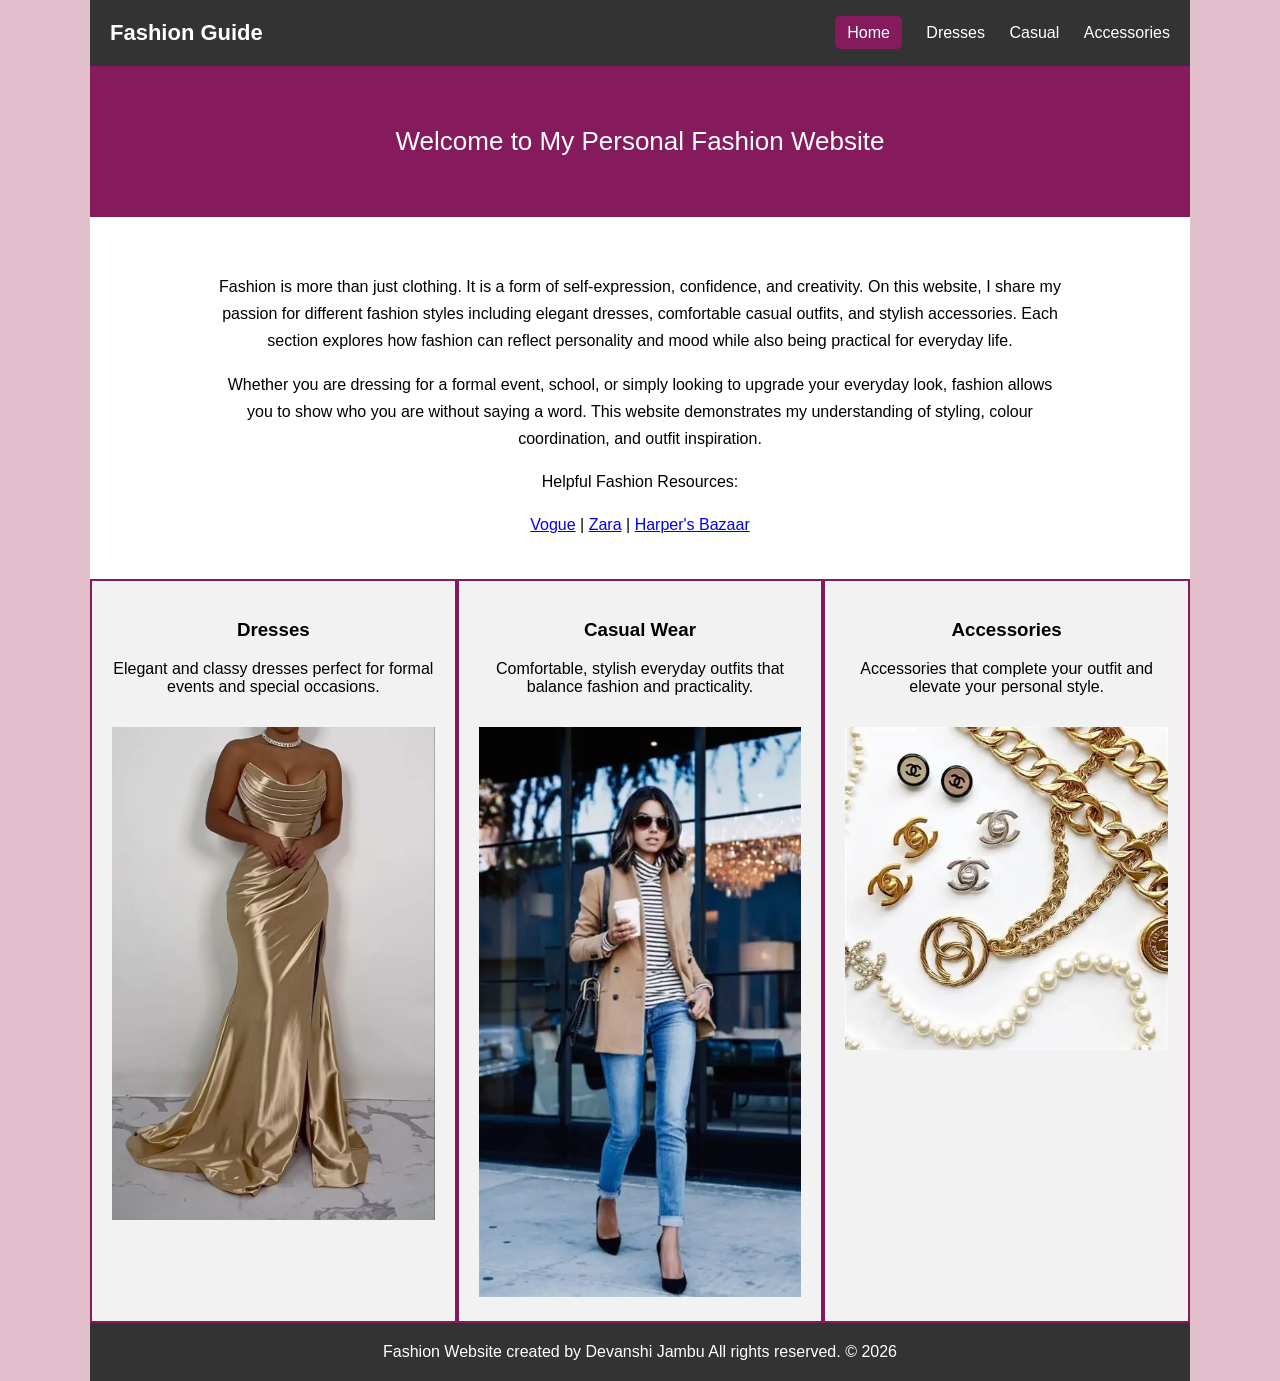
<file: index.html>
<!DOCTYPE html>
<html>
<head>
<title>My Fashion Guide</title>
<link rel="stylesheet" href="style.css">
</head>

<body>

<div class="container">

<div class="top-bar">
<div class="logo">Fashion Guide</div>
<nav>
<a href="index.html" class="active">Home</a>
<a href="dresses.html">Dresses</a>
<a href="casual.html">Casual</a>
<a href="accessories.html">Accessories</a>
</nav>
</div>

<div class="header">
Welcome to My Personal Fashion Website
</div>

<div class="intro">
<p>Fashion is more than just clothing. It is a form of self-expression, confidence, and creativity. On this website, I share my passion for different fashion styles including elegant dresses, comfortable casual outfits, and stylish accessories. Each section explores how fashion can reflect personality and mood while also being practical for everyday life.</p>

<p>Whether you are dressing for a formal event, school, or simply looking to upgrade your everyday look, fashion allows you to show who you are without saying a word. This website demonstrates my understanding of styling, colour coordination, and outfit inspiration.</p>

<p>Helpful Fashion Resources:</p>
<a href="https://www.vogue.com" target="_blank">Vogue</a> |
<a href="https://www.zara.com" target="_blank">Zara</a> |
<a href="https://www.harpersbazaar.com" target="_blank">Harper's Bazaar</a>
</div>

<div class="box box1">
<h3>Dresses</h3>
<p>Elegant and classy dresses perfect for formal events and special occasions.</p>
<img src="images/index.jpg" alt="Dresses">
</div>

<div class="box box2">
<h3>Casual Wear</h3>
<p>Comfortable, stylish everyday outfits that balance fashion and practicality.</p>
<img src="images/casual.webp" alt="Casual Wear">
</div>

<div class="box box3">
<h3>Accessories</h3>
<p>Accessories that complete your outfit and elevate your personal style.</p>
<img src="images/accessories.webp" alt="Accessories">
</div>

<footer>
Fashion Website created by Devanshi Jambu  All rights reserved. &copy; 2026
</footer>

</div>
</body>
</html>
</file>
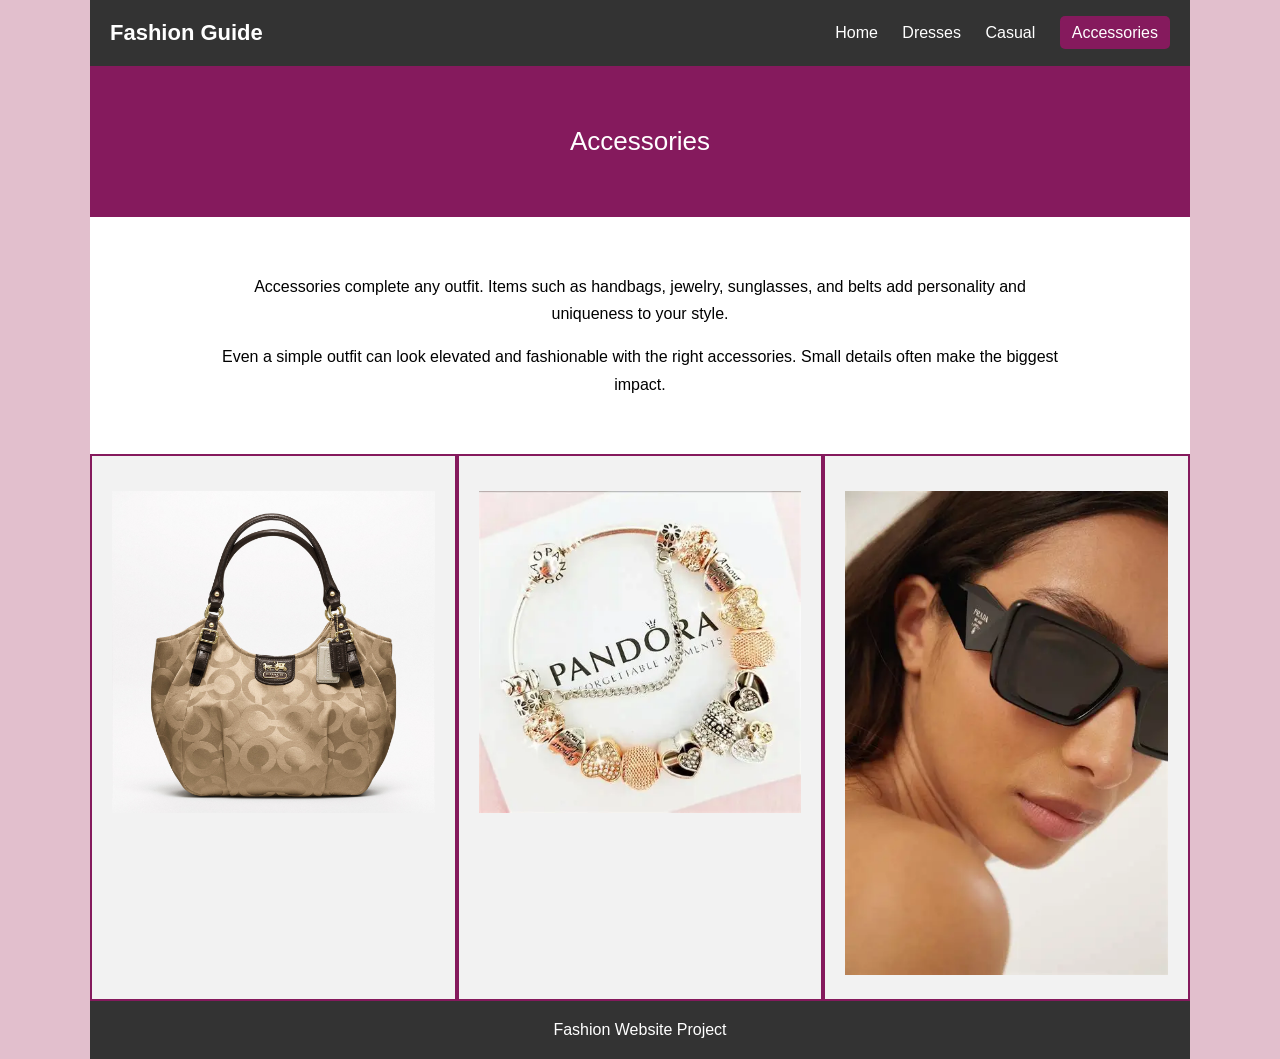
<file: accessories.html>
<!DOCTYPE html>
<html lang="en">
<head>
    <meta charset="UTF-8">
    <meta name="viewport" content="width=device-width, initial-scale=1.0">
    <title>Accessories</title>
    <link rel="stylesheet" href="style.css">
</head>
<body>
    <div class="container">
        <div class="top-bar">
            <div class="logo">Fashion Guide </div>
            <nav>
                <a href ="index.html"> Home</a>
                <a href="dresses.html">Dresses</a>
                <a href ="casual.html">Casual</a>
                <a href ="accessories.html" class="active">Accessories</a>

            </nav>
        </div>
        <div class="header">
            Accessories 
        </div>
        <div class="intro">
           <p>Accessories complete any outfit. Items such as handbags, jewelry, sunglasses, and belts add personality and uniqueness to your style.</p>

            <p>Even a simple outfit can look elevated and fashionable with the right accessories. Small details often make the biggest impact.</p>
        </div>
        <div class="box box1 ">
            <img src="images/accessories1.jpg" alt="Handbag">

        </div>
        <div class="box box2 ">
            <img src="images/accessories2.webp" alt="Jewelry">
            
        </div>
        <div class="box box3 ">
            <img src="images/accessories3.webp" alt="Sunglasses">
            
        </div>
        <footer>
            Fashion Website Project 
        </footer>
    </div>
</body>
</html>
</file>
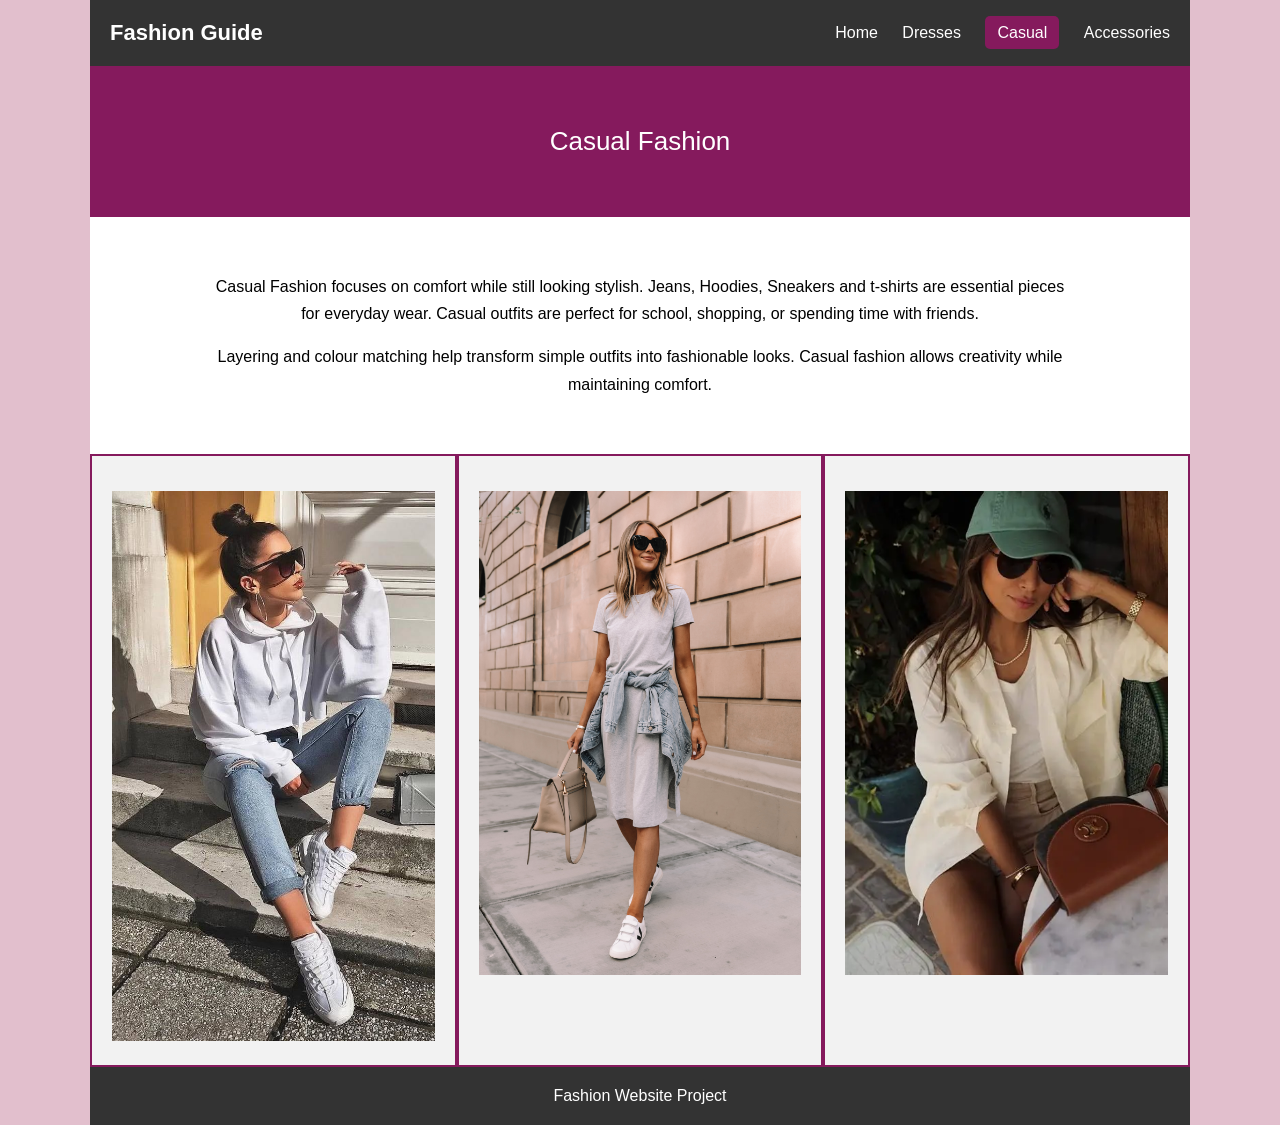
<file: casual.html>
<!DOCTYPE html>
<html lang="en">
<head>
    <meta charset="UTF-8">
    <meta name="viewport" content="width=device-width, initial-scale=1.0">
    <title>Casual</title>
    <link rel="stylesheet" href="style.css">
</head>
<body>
    <div class="container">
        <div class="top-bar">
            <div class="logo">Fashion Guide </div>
            <nav>
                <a href ="index.html"> Home</a>
                <a href="dresses.html">Dresses</a>
                <a href ="casual.html" class="active">Casual</a>
                <a href ="accessories.html">Accessories</a>

            </nav>
        </div>
        <div class="header">
            Casual Fashion 
        </div>
        <div class="intro">
            <p>
                Casual Fashion focuses on comfort while still looking stylish. Jeans, Hoodies, Sneakers and t-shirts are essential
                pieces for everyday wear. Casual outfits are perfect for school, shopping, or spending time with friends.
            </p>
            <p>
                Layering and colour matching help transform simple outfits into fashionable looks. Casual fashion allows creativity while maintaining comfort. 
            </p>
        </div>
        <div class="box box1 ">
            <img src="images/casual1.jpg" alt="Jeans and Hoodie">

        </div>
        <div class="box box2 ">
            <img src="images/casual2.jpg" alt="Sneakers and T-shirt">
            
        </div>
        <div class="box box3 ">
            <img src="images/casual3.webp" alt="Cap and Shorts">
            
        </div>
        <footer>
            Fashion Website Project 
        </footer>
    </div>
</body>
</html>
</file>
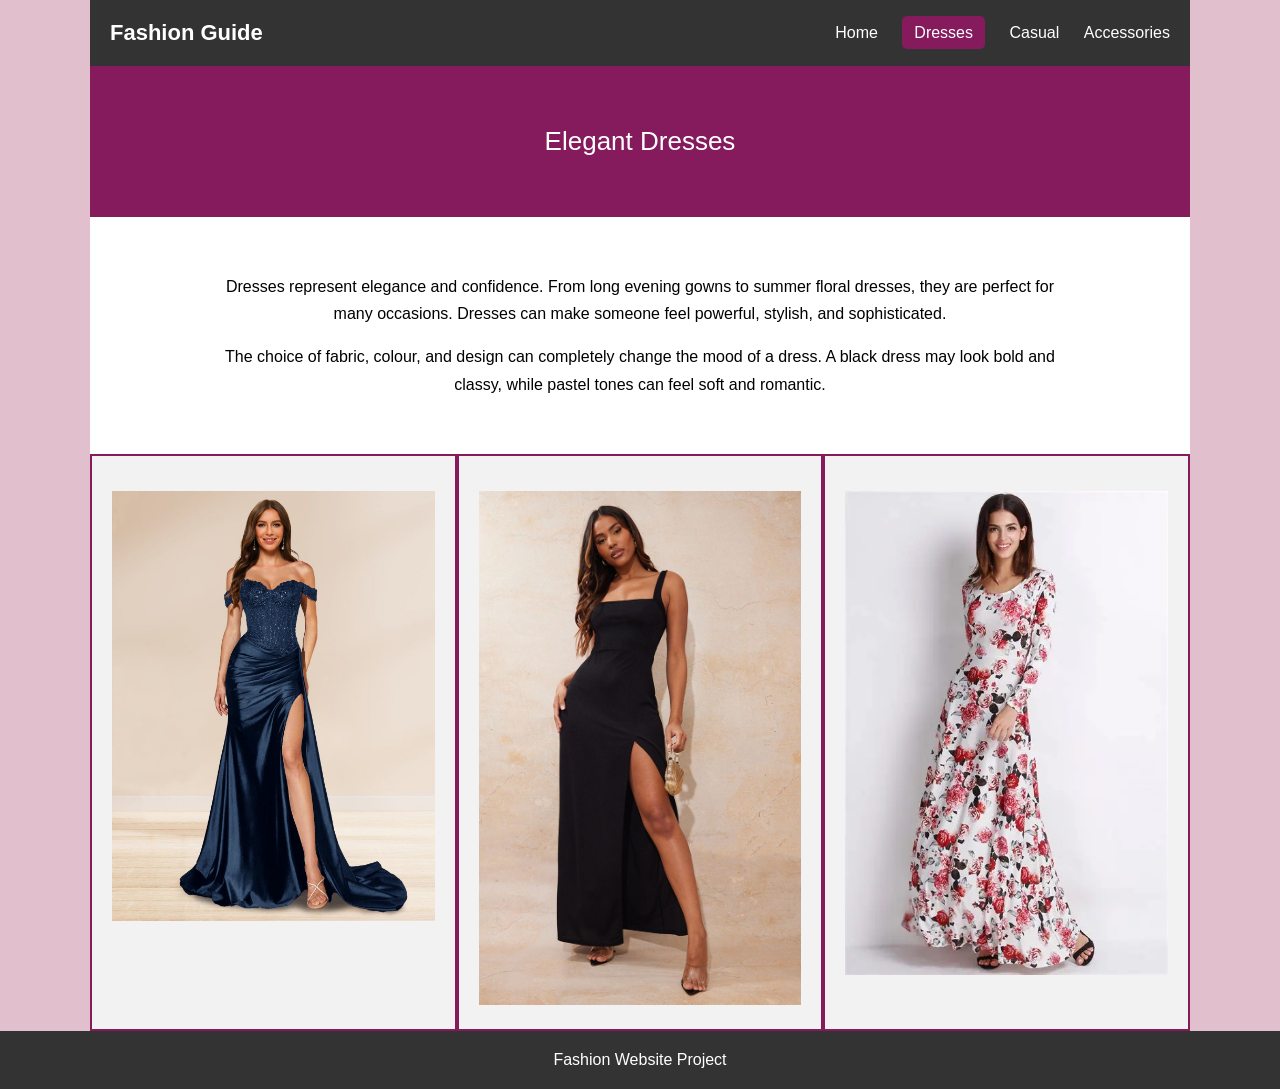
<file: dresses.html>
<!DOCTYPE html>
<html lang="en">
<head>
    <meta charset="UTF-8">
    <meta name="viewport" content="width=device-width, initial-scale=1.0">
    <title>Dresses</title>
    <link rel="stylesheet" href="style.css">
</head>
<body>
    <div class="container">
        <div class="top-bar">
            <div class="logo">Fashion Guide </div>
            <nav> 
                <a href="index.html">Home</a>
                <a href="dresses.html" class="active"> Dresses</a>
                <a href="casual.html">Casual</a>
                <a href="accessories.html">Accessories</a>
            </nav>
        </div>
    <div class="header">
        Elegant Dresses 
    </div>
    <div class="intro">
        <p>
            Dresses represent elegance and confidence. From long evening gowns to summer floral dresses, they are perfect for many occasions. 
            Dresses can make someone feel powerful, stylish, and sophisticated.

        </p>
        <p>
            The choice of fabric, colour, and design can completely change the mood of a dress. A black dress may look bold and classy, while pastel tones can feel soft and romantic.
        </p>
    </div>
    <div class= "box box 1 ">
        <img src="images/dresses.jpg" alt="Long Formal Dress">
        </div>

    <div class ="box box 2">
        <img src ="images/dresses1.jpg" alt="Black Dress">
    </div>
    <div class ="box box 3">
        <img src="images/dresses2.webp" alt="Floral Dress">
    </div>
    </div>
    <footer>
        Fashion Website Project
    </footer>
    </div>
</body>
</html>
</file>
<file: style.css>
body{
    margin:0;
    font-family:Arial, Helvetica, sans-serif;
    background-color:#e2bfcd;
}

/* MAIN GRID CONTAINER */
.container{
    display:grid;
    grid-template-columns: 1fr 1fr 1fr;
    grid-template-rows: auto auto auto auto auto;
    grid-template-areas:
        "topbar topbar topbar"
        "header header header"
        "intro intro intro"
        "box1 box2 box3"
        "footer footer footer";

    max-width:1100px;
    margin:0 auto;
    background-color:white;
}

/* TOP BAR */
.top-bar{
    grid-area: topbar;
    display:grid;
    grid-template-columns: 1fr 2fr;
    align-items:center;
    background-color:#333;
    color:white;
}

.logo{
    padding:20px;
    font-size:22px;
    font-weight:bold;
}

nav{
    text-align:right;
    padding:20px;
}

nav a{
    color:white;
    text-decoration:none;
    margin-left:20px;
}

nav a:hover{
    color:#ffb6d9;
}

nav a.active{
    background-color:#851a5d;
    padding:8px 12px;
    border-radius:5px;
}

/* HEADER */
.header{
    grid-area: header;
    background-color:#851a5d;
    color:white;
    text-align:center;
    padding:60px 20px;
    font-size:26px;
}

/* INTRO */
.intro{
    grid-area:intro;
    text-align:center;
    padding:40px 20px;
    max-width:850px;
    margin:auto;
    line-height:1.7;
}

/* BOX AREAS */
.box1{ grid-area:box1; }
.box2{ grid-area:box2; }
.box3{ grid-area:box3; }

.box{
    background-color:#f2f2f2;
    padding:20px;
    text-align:center;
    border:2px solid #851a5d;
}

.box img{
    width:100%;
    margin-top:15px;
}

/* FOOTER */
footer{
    grid-area:footer;
    background-color:#333;
    color:white;
    text-align:center;
    padding:20px;
}
</file>
